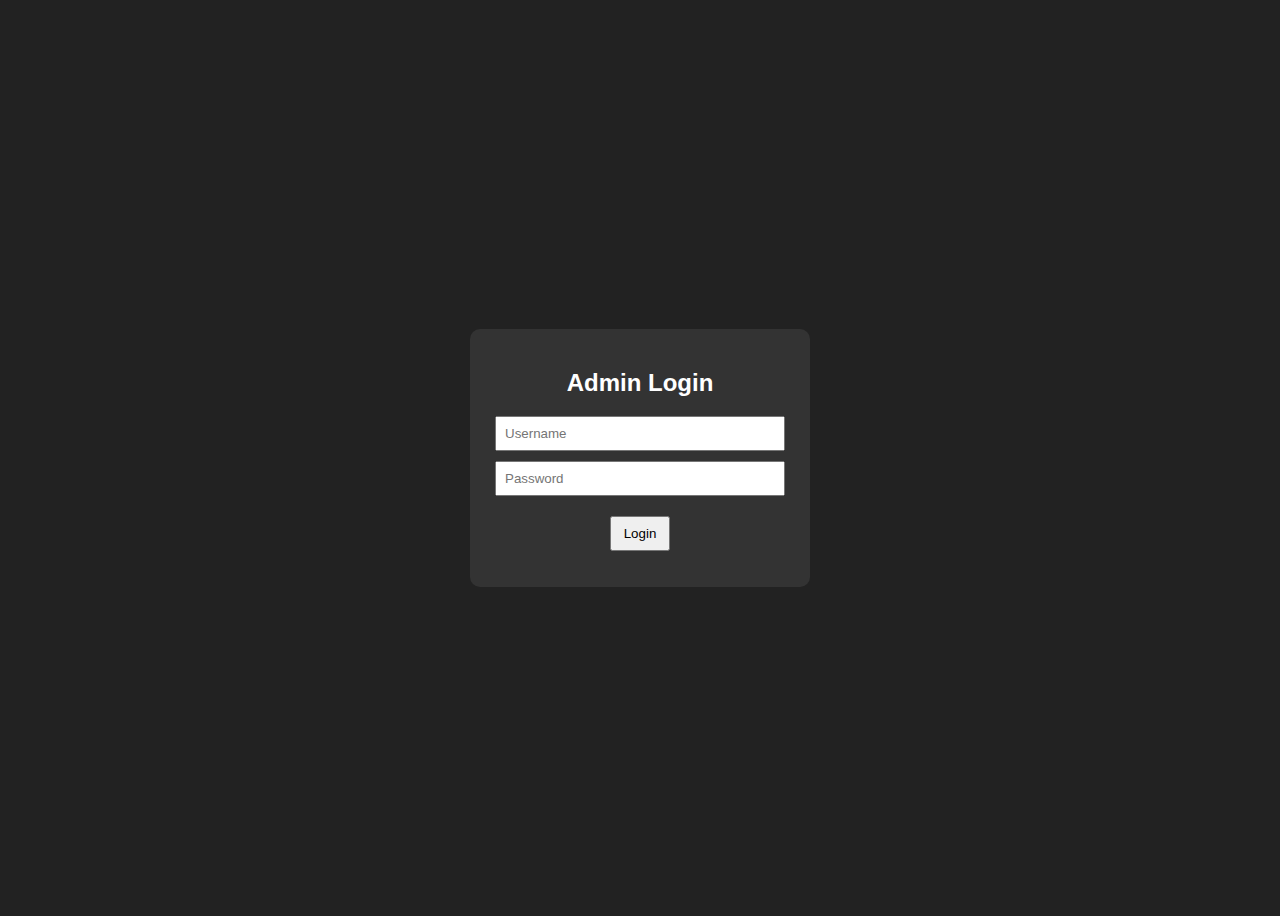
<file: dashboard.html>
<!DOCTYPE html>
<html lang="en">
<head>
<meta charset="UTF-8">
<meta name="viewport" content="width=device-width, initial-scale=1.0">
<title>Admin Dashboard</title>
<style>
  body { font-family: sans-serif; padding: 20px; background:#222; color:#fff; }
  h1,h2 { margin-bottom:10px; }
  input, select, button { margin: 5px 0; padding: 8px; width: 300px; }
  .app { margin-bottom: 15px; background:#333; padding:10px; border-radius:5px; display:flex; align-items:center; justify-content: space-between; }
  .app img { max-width:50px; max-height:50px; margin-right:10px; }
  .app-details { display:flex; align-items:center; }
  .app-buttons button { margin-left: 5px; }

  /* Modal Styles */
  .modal { display: none; position: fixed; z-index: 10; left: 0; top: 0; width: 100%; height: 100%; overflow: auto; background-color: rgba(0,0,0,0.8); }
  .modal-content { background-color: #333; margin: 10% auto; padding: 20px; border-radius: 10px; width: 350px; color: #fff; text-align: center; }
  .modal-content img { max-width: 100px; max-height: 100px; margin-bottom: 10px; }
  .close { float: right; font-size: 20px; cursor: pointer; color: #fff; }
  label { display:block; margin-top:5px; text-align:left; }
</style>
</head>
<body>

<h1>Admin Dashboard</h1>
<div style="margin-bottom: 10px;">
  <button onclick="logout()">Logout</button>
  <a href="index.html" style="margin-left: 10px; padding: 8px 12px; background:#555; color:#fff; text-decoration:none; border-radius:5px;">Home</a>
</div>

<h2>Add New App</h2>
<div>
  <input type="text" id="appName" placeholder="App Name"><br>
  <label>Image Name (from img folder):</label>
  <input type="text" id="appImage" placeholder="example.png"><br>
  <label>File Name (from files folder):</label>
  <input type="text" id="appFile" placeholder="example.exe"><br>
  <label>
    <input type="checkbox" id="appAnnouncement">
    Coming Soon(disable download)
  </label>
  <button onclick="addApp()">Add App</button>
</div>

<h2>Existing Apps</h2>
<div id="appList"></div>

<!-- Modal -->
<div id="editModal" class="modal">
  <div class="modal-content">
    <span class="close" onclick="closeModal()">&times;</span>
    <h3>Edit App</h3>
    <img id="modalImage" src="" alt="App Image"><br>
    <input type="text" id="modalName" placeholder="App Name"><br>
    <label>Image Name (img folder):</label>
    <input type="text" id="modalNewImage" placeholder="example.png"><br>
    <label>File Name (files folder):</label>
    <input type="text" id="modalNewFile" placeholder="example.exe"><br>
    <label>
      <input type="checkbox" id="modalAnnouncement">
      Coming Soon(disable download)
    </label><br><br>
    <button onclick="saveChanges()">Save Changes</button>
  </div>
</div>

<script>
  // Auto logout on refresh/close
  window.onbeforeunload = function(){ localStorage.removeItem('admin'); };

  if(localStorage.getItem('admin') !== 'true'){
    window.location.href = 'myadmin-portal.html';
  }

  let apps = JSON.parse(localStorage.getItem('apps') || '[]');
  let currentEditIndex = null;

  function renderApps(){
    const container = document.getElementById('appList');
    container.innerHTML = '';
    apps.forEach((app, index) => {
      container.innerHTML += `
        <div class="app">
          <div class="app-details">
            <img src="img/${app.image}" alt="${app.name}" />
            <div>
              <b>${app.name}</b><br>
              <small>File: ${app.file}</small><br>
              <small>Coming Soon: ${app.announcement ? 'Yes' : 'No'}</small>
            </div>
          </div>
          <div class="app-buttons">
            <button onclick="openModal(${index})">Edit</button>
            <button onclick="deleteApp(${index})">Delete</button>
          </div>
        </div>
      `;
    });
  }

  function addApp(){
    const name = document.getElementById('appName').value.trim();
    const image = document.getElementById('appImage').value.trim();
    const file = document.getElementById('appFile').value.trim();
    const announcement = document.getElementById('appAnnouncement').checked;

    if(!name || !image || !file){
      alert("Please fill all fields!");
      return;
    }

    apps.push({ name, image, file, announcement });
    localStorage.setItem('apps', JSON.stringify(apps));
    renderApps();

    document.getElementById('appName').value = '';
    document.getElementById('appImage').value = '';
    document.getElementById('appFile').value = '';
    document.getElementById('appAnnouncement').checked = false;
  }

  function deleteApp(index){
    if(confirm("Are you sure you want to delete this app?")){
      apps.splice(index,1);
      localStorage.setItem('apps', JSON.stringify(apps));
      renderApps();
    }
  }

  // Modal functions
  const modal = document.getElementById('editModal');
  function openModal(index){
    currentEditIndex = index;
    const app = apps[index];
    document.getElementById('modalImage').src = "img/" + app.image;
    document.getElementById('modalName').value = app.name;
    document.getElementById('modalNewImage').value = app.image;
    document.getElementById('modalNewFile').value = app.file;
    document.getElementById('modalAnnouncement').checked = !!app.announcement;
    modal.style.display = 'block';
  }
  function closeModal(){ modal.style.display = 'none'; }

  function saveChanges(){
    const name = document.getElementById('modalName').value.trim();
    const image = document.getElementById('modalNewImage').value.trim();
    const file = document.getElementById('modalNewFile').value.trim();
    const announcement = document.getElementById('modalAnnouncement').checked;

    if(!name || !image || !file){
      alert("Please fill all fields!");
      return;
    }

    apps[currentEditIndex] = { name, image, file, announcement };
    localStorage.setItem('apps', JSON.stringify(apps));
    renderApps();
    closeModal();
  }

  function logout(){
    localStorage.removeItem('admin');
    window.location.href = "myadmin-portal.html";
  }

  renderApps();
</script>

</body>
</html>
</file>
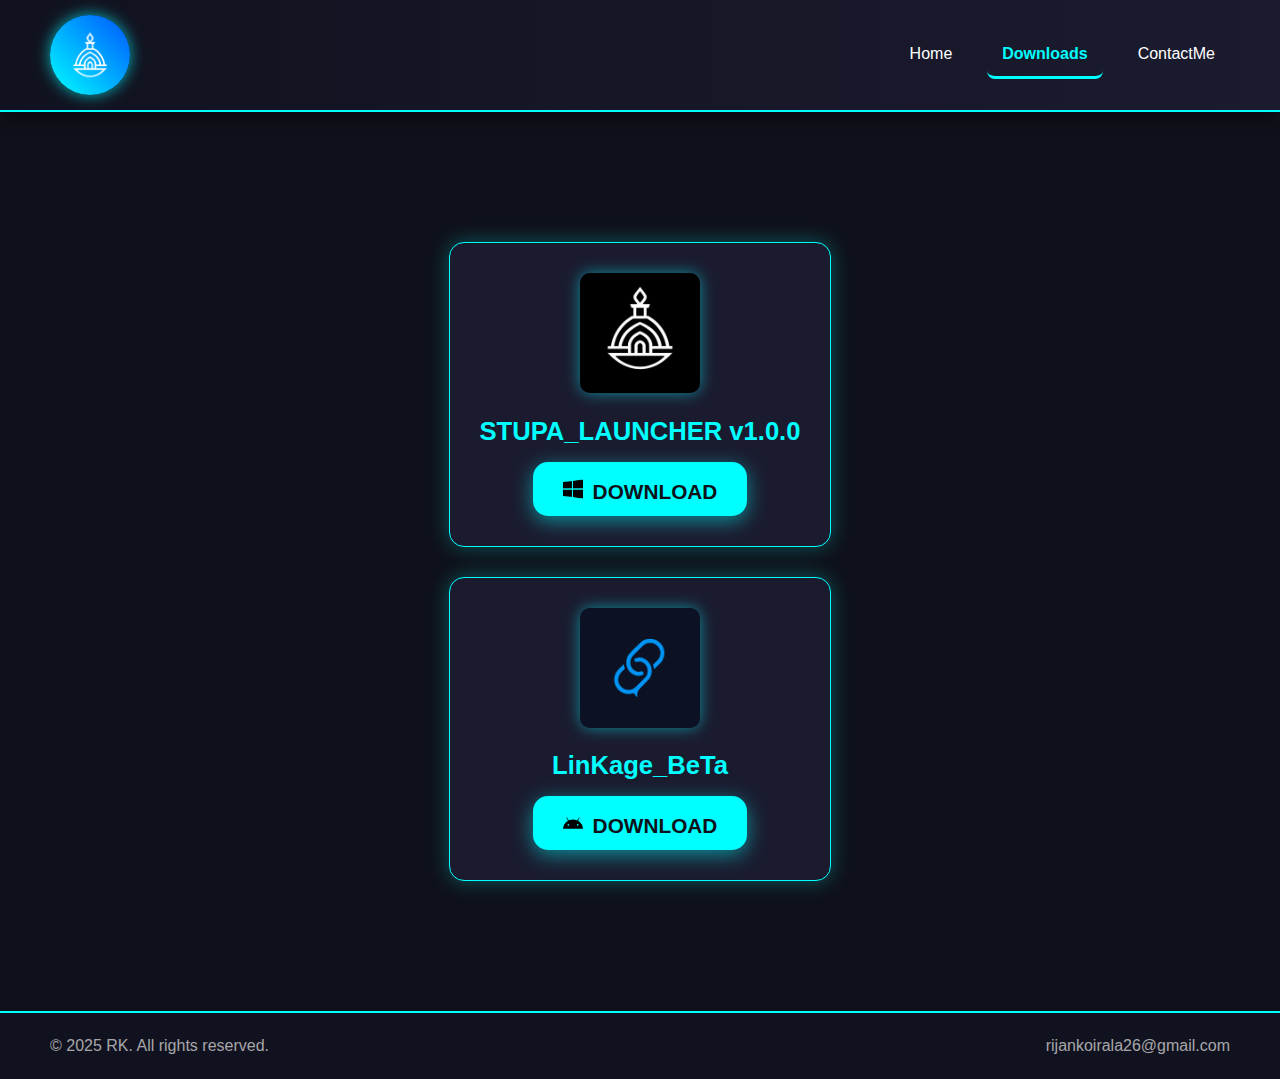
<file: Downloads.html>
<!DOCTYPE html>
<html lang="en">
<head>
  <meta charset="UTF-8" />
  <meta name="viewport" content="width=device-width, initial-scale=1.0"/>
  <title>Downloads</title>
  <link rel="stylesheet" href="css/style.css" />
  <script defer src="Javascript/index.js"></script>
</head>
<body>
  <div class="header">
    <div class="logo">
      <img src="assets/LOGOp.png" alt="My Logo">
    </div>
    <div class="menu-icon" id="menu-icon">&#9776;</div> 
    <div class="navbar" id="navbar">
      <a href="index.html">Home</a>
      <a href="Downloads.html" class="active">Downloads</a>
      <!--<a href="Media.html">Media</a> -->
      <a href="ContactMe.html">ContactMe</a>
    </div>
  </div>

  <div class="container">
    <div class="games" id="appContainer">
      <!-- Existing hardcoded app (optional, will still show if in localStorage) -->
      <div class="game1">
        <div class="yeti-demo">
          <div class="photo">
            <img src="img/STUPA.png" alt="gamelogo" />
          </div>
          <div class="name">STUPA_LAUNCHER v1.0.0</div>
          <div class="download">
            <a href="files/StupaLauncherSetup.exe" download>
              <button><img src="img/windows.png" alt="Android" class="platform-logo">DOWNLOAD</button>
            </a>
          </div>
        </div>
      </div>
      <div class="game1">
        <div class="yeti-demo">
          <div class="photo">
            <img src="img/LOGO.png" alt="gamelogo" />
          </div>
          <div class="name">LinKage_BeTa</div>
          <div class="download">
            <a href="files/LINKAGE.apk" download>
              <button><img src="img/android.png" alt="Android" class="platform-logo">DOWNLOAD</button>
            </a>
          </div>
        </div>
      </div>
    </div>
  </div>

  <div class="footer">
    <div class="copyright">© 2025 RK. All rights reserved.</div>
    <div class="email">rijankoirala26@gmail.com</div>
  </div>
</body>
</html>
</file>
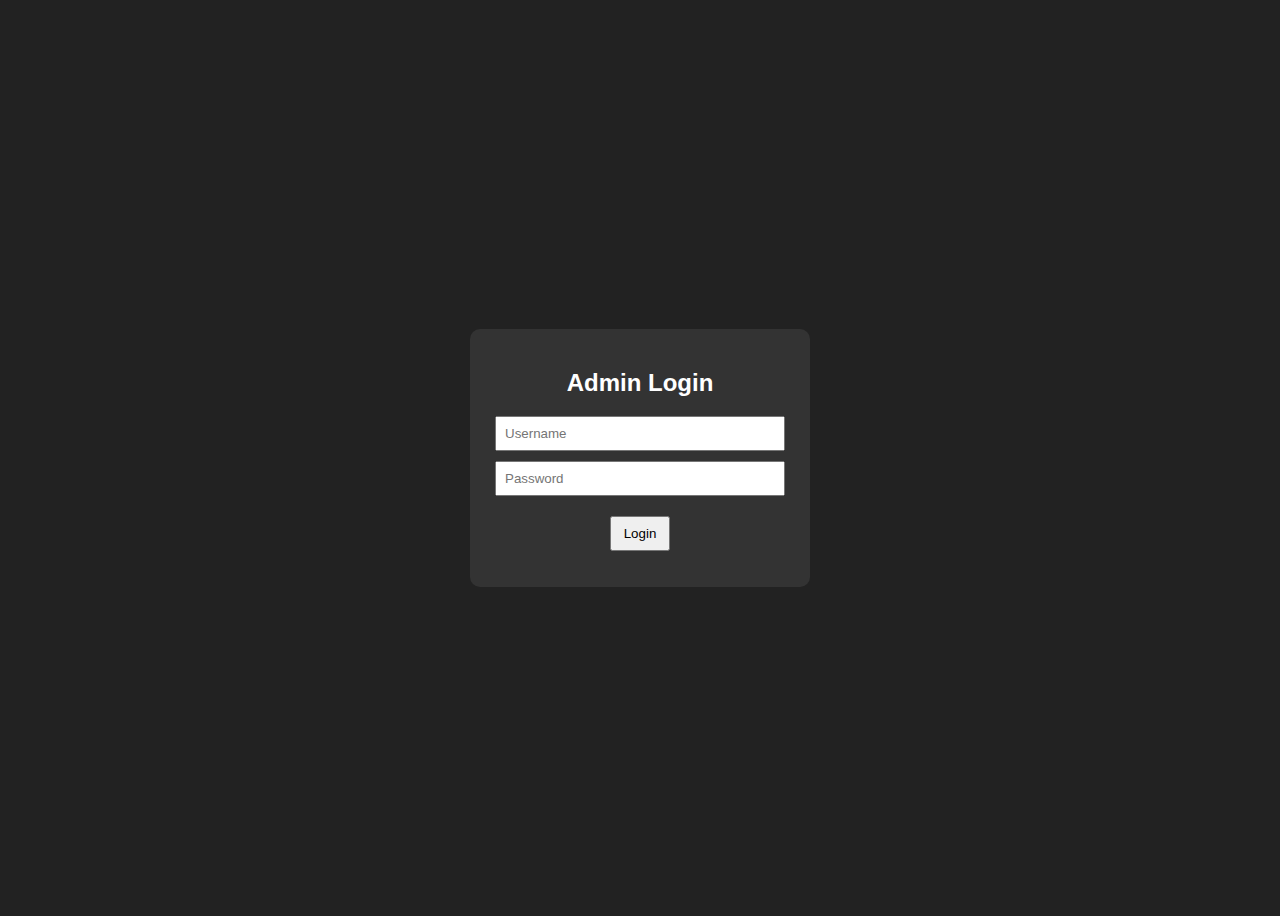
<file: myadmin-portal.html>
<!DOCTYPE html>
<html lang="en">
<head>
<meta charset="UTF-8">
<meta name="viewport" content="width=device-width, initial-scale=1.0">
<title>Admin Login</title>
<style>
  body { font-family: sans-serif; display: flex; justify-content: center; align-items: center; height: 100vh; background: #222; color: #fff; }
  .login { background: #333; padding: 20px; border-radius: 10px; width: 300px; text-align: center; }
  input { display: block; margin: 10px auto; padding: 8px; width: 90%; }
  button { padding: 8px 12px; cursor: pointer; margin-top: 10px; }
  p { margin-top: 10px; }
</style>
</head>
<body>
  <div class="login">
    <h2>Admin Login</h2>
    <input type="text" id="username" placeholder="Username">
    <input type="password" id="password" placeholder="Password">
    <button onclick="login()">Login</button>
    <p id="error" style="color:red;"></p>
  </div>

  <script>
    // Obfuscated username/password (Base64)
    const ADMIN_USER = atob('YWRtaW4='); // admin
    const ADMIN_PASS = atob('MTIzNA=='); // 1234

    function login(){
      const user = document.getElementById('username').value;
      const pass = document.getElementById('password').value;
      if(user === ADMIN_USER && pass === ADMIN_PASS){
        localStorage.setItem('admin','true');
        window.location.href = 'dashboard.html';
      } else {
        document.getElementById('error').innerText = "Invalid credentials!";
      }
    }

    // Redirect to dashboard if already logged in
    if(localStorage.getItem('admin') === 'true'){
      window.location.href = 'dashboard.html';
    }
  </script>
</body>
</html>
</file>
<file: css/style.css>
/* =========================== */
/* Global Styles */
/* =========================== */
* {
    margin: 0;
    padding: 0;
    box-sizing: border-box;
    font-family: 'Poppins', sans-serif;
}

body {
    background-color: #0f111a; /* Deep dark tech background */
    color: #e1e1e1;
    display: flex;
    flex-direction: column;
    min-height: 100vh;
    line-height: 1.6;
    scroll-behavior: smooth;
}

a {
    text-decoration: none;
}

/* =========================== */
/* Header */
/* =========================== */
.header {
    display: flex;
    align-items: center;
    justify-content: space-between;
    padding: 15px 50px;
    position: relative;
    background: linear-gradient(to right, #11121f, #1b1b2f);
    box-shadow: 0 4px 15px rgba(0, 0, 0, 0.5);
    z-index: 10;
    border-bottom: 2px solid #00ffff;
}

.logo {
    display: flex;
    align-items: center;
    justify-content: center;
    width: 80px;
    height: 80px;
    border-radius: 50%;
    background: linear-gradient(45deg, #00ffff, #0055ff);
    box-shadow: 0 0 15px rgba(0, 255, 255, 0.7);
    transition: transform 0.3s ease;
}

.logo img {
    width: 60px;
    height: 60px;
}

.logo:hover {
    transform: rotate(-10deg) scale(1.05);
}

.navbar {
    display: flex;
    gap: 20px;
    align-items: center;
}

.navbar a {
    color: white;
    padding: 10px 15px;
    border-bottom: 3px solid transparent;
    border-radius: 8px;
    transition: all 0.3s ease;
}

.navbar a:hover {
    color: #00ffff;
}

.platform-logo {
  width: 30px;
  height: 25px;
  padding-right: 10px;
  padding-top: 5px;
}
.navbar a.active {
    border-bottom: 3px solid #00ffff;
    color: #00ffff;
    font-weight: 600;
}

button:disabled {
  background-color: #b3b3b3; /* light grey */
  color: #666;              /* dark grey text */
  cursor: not-allowed;      /* show disabled cursor */
  opacity: 0.7;             /* slight transparency */
}

/* Hamburger Icon */
.menu-icon {
    display: none; /* hidden on large screens */
    font-size: 1.8rem; /* slightly smaller */
    color: #00ffff;
    cursor: pointer;
    position: absolute; /* position over the header */
    top: 20px;
    right: 25px; /* right-aligned */
    z-index: 20;
}

/* =========================== */
/* Main Content / Container */
/* =========================== */
.container {
    padding: 100px 20px;
    flex-grow: 1;
    text-align: center;
    display: flex;
    flex-direction: column;
    align-items: center;
    gap: 25px;
}

.container h1 {
    font-size: 4rem;
    color: #00ffff;
    text-shadow: 0 0 20px rgba(0, 255, 255, 0.5);
    font-weight: 700;
}

.container h2 {
    font-size: 3rem;
    color: #ff00ff;
    text-shadow: 0 0 20px rgba(255, 0, 255, 0.5);
    font-weight: 700;
}

.container p {
    font-size: 1.3rem;
    color: #ccc;
    max-width: 700px;
}

/* Buttons */
button,
.cv-button {
    padding: 12px 30px;
    font-size: 1.3rem;
    color: #0f111a;
    background: #00ffff;
    border: none;
    border-radius: 50px;
    cursor: pointer;
    transition: all 0.5s ease;
    box-shadow: 0 5px 20px rgba(0, 255, 255, 0.5);
}

button:hover,
.cv-button:hover {
    background: #00ffffcc;
    transform: translateY(-3px) scale(1.05);
    box-shadow: 0 8px 25px rgba(0, 255, 255, 0.7);
}

.cv-button::after {
    content: "CV";
    display: inline-block;
    transition: all 0.6s ease-in-out;
}

.cv-button:hover::after {
    content: "Download CV";
}

/* =========================== */
/* Forms (Contact Page) */
/* =========================== */
form {
    display: flex;
    flex-direction: column;
    gap: 20px;
    max-width: 500px;
    width: 100%;
}

.form-group {
    display: flex;
    flex-direction: column;
    gap: 5px;
}

input, textarea {
    padding: 12px;
    border-radius: 8px;
    border: none;
    background: #1b1b2f;
    color: #e1e1e1;
    font-size: 1rem;
    resize: none;
}

input:focus, textarea:focus {
    outline: 2px solid #00ffff;
}

/* =========================== */
/* Projects / Download Cards */
/* =========================== */
.game1 {
    background-color: #1b1b2f;
    border: 1px solid #00ffff;
    border-radius: 15px;
    padding: 30px;
    margin: 30px auto;
    max-width: 400px;
    box-shadow: 0 0 20px rgba(0, 255, 255, 0.3);
    transition: transform 0.4s ease, box-shadow 0.4s ease;
}

.game1:hover {
    transform: scale(1.05);
    box-shadow: 0 0 35px rgba(0, 255, 255, 0.6);
}

.photo img {
    width: 120px;
    height: 120px;
    object-fit: contain;
    border-radius: 10px;
    box-shadow: 0 0 15px rgba(0, 255, 255, 0.5);
}

.name {
    font-size: 1.6rem;
    font-weight: bold;
    color: #00ffff;
    margin: 10px 0;
}

.download button {
    background-color: #00ffff;
    color: #0f111a;
    padding: 12px 30px;
    border-radius: 15px;
    font-weight: bold;
    transition: 0.4s ease;
}

.download button:hover {
    background-color: #00ffffcc;
    transform: translateY(-3px) scale(1.05);
    box-shadow: 0 0 20px rgba(0, 255, 255, 0.8);
}

/* =========================== */
/* Footer */
/* =========================== */
.footer {
    display: flex;
    justify-content: space-between;
    align-items: center;
    padding: 20px 50px;
    background-color: #11121f;
    border-top: 2px solid #00ffff;
    flex-wrap: wrap;
}

.footer .copyright,
.footer .email {
    color: #ccc;
    opacity: 0.8;
}

/* =========================== */
/* Responsive */
/* =========================== */
@media (max-width: 1024px) {
    .container h1 { font-size: 3rem; }
    .container h2 { font-size: 2.2rem; }
    .container p { font-size: 1.1rem; }
}

@media (max-width: 768px) {
    .header {
        flex-direction: column;
        text-align: center;
        padding: 15px;
    }

    .navbar {
        display: none;
        flex-direction: column;
        position: absolute;
        top: 70px;
        right: 0;
        background: #11121f;
        width: 220px;
        border-radius: 10px;
        box-shadow: 0 0 20px rgba(0, 255, 255, 0.4);
    }

    .navbar.active {
        display: flex;
    }

    .navbar a {
        padding: 12px;
    }

    .menu-icon {
        display: block;
    }
}

@media (max-width: 480px) {
    .container h1 { font-size: 2.5rem; }
    .container h2 { font-size: 1.8rem; }
    .container p { font-size: 1rem; }
    .game1 { max-width: 300px; margin: 20px auto; }
}
</file>
